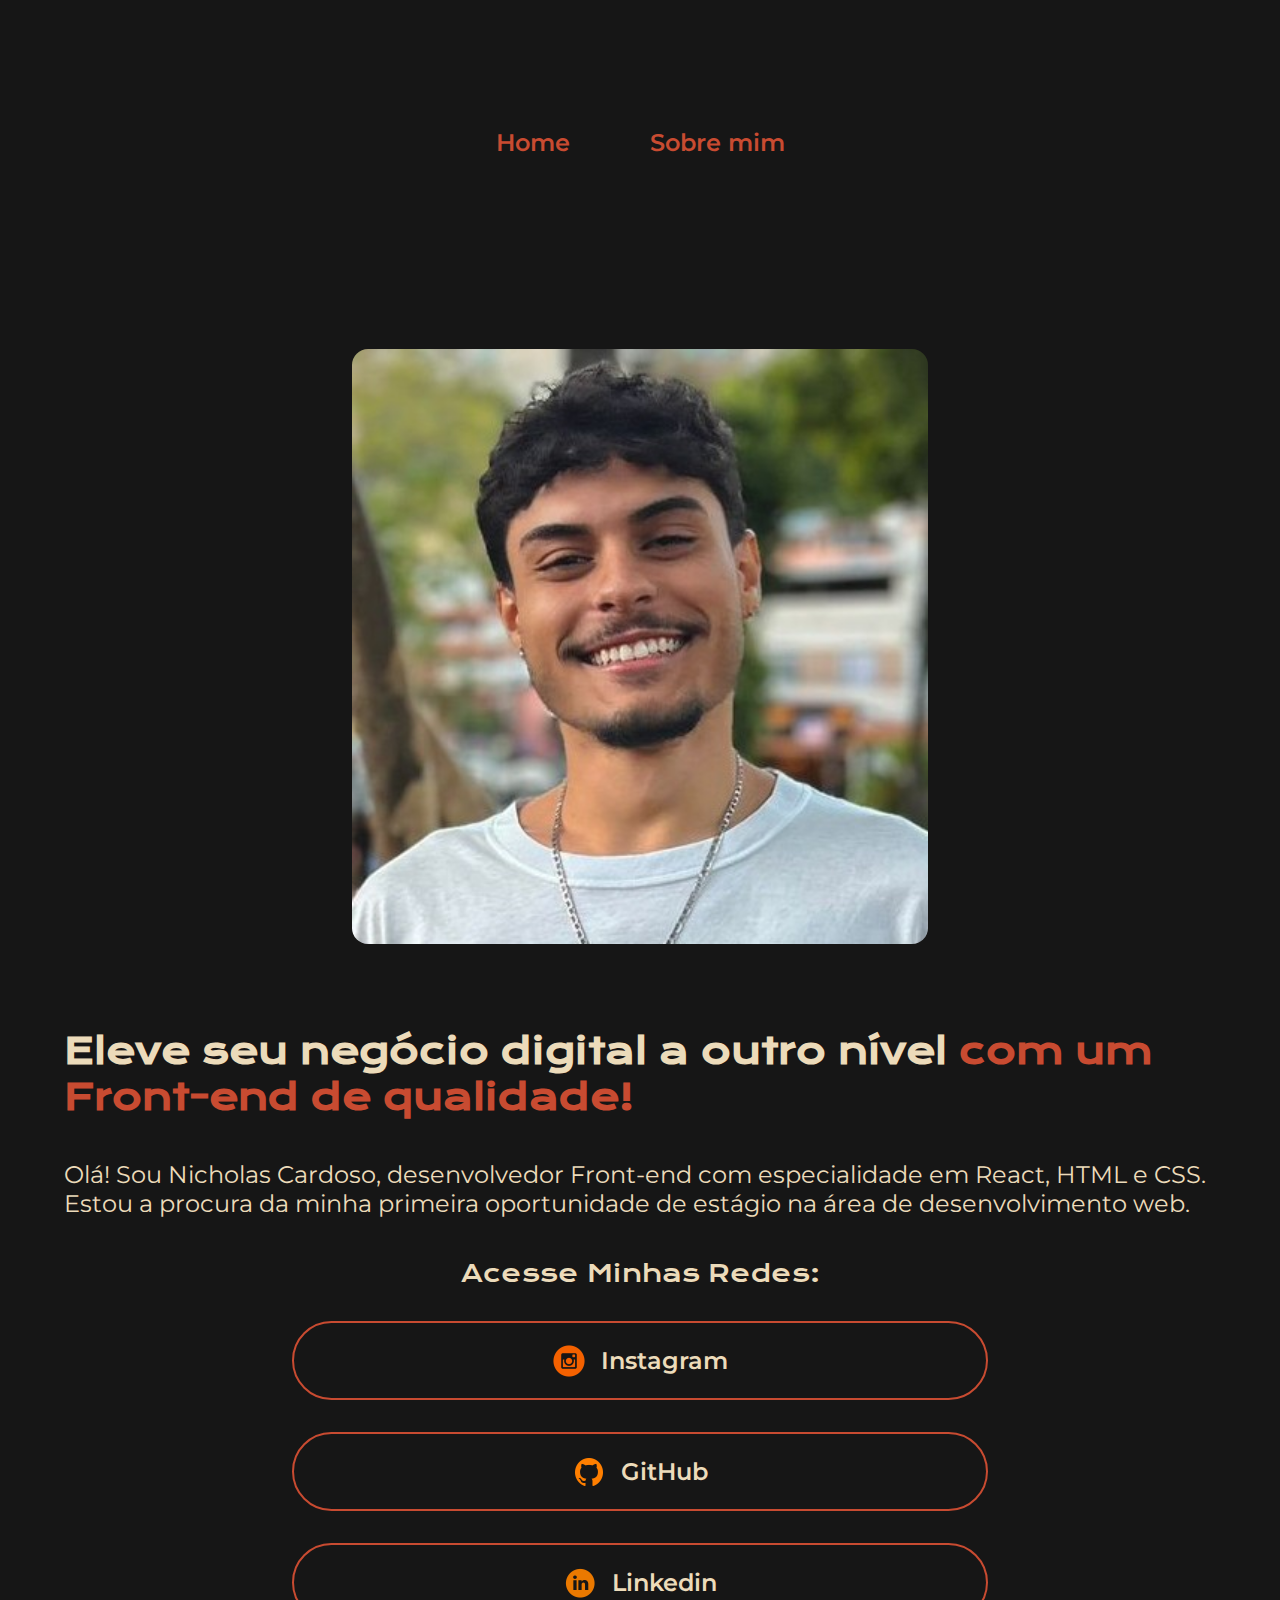
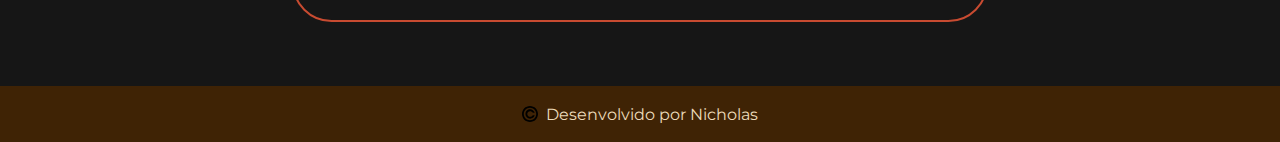
<file: index.html>
<!DOCTYPE html>
<html lang="pt-br">
<head>
    <meta charset="UTF-8">
    <meta http-equiv="X-UA-Compatible" content="IE=edge">
    <meta name="viewport" content="width=device-width, initial-scale=1.0">
    <link rel="stylesheet" href="./styles/style.css">
    <title>Portfolio</title>
    <link rel="icon" href="./assets/icone-de-feuille-orange.png">
</head>
<body>
    <header class="cabecalho">
        <nav class="cabecalho__menu">
            <a href="index.html" class="cabecalho__menu__link">Home</a>
            <a href="about.html" class="cabecalho__menu__link">Sobre mim</a>
        </nav>
    </header>
    <main class="apresentacao">
        <section class="apresentacao__conteudo">
            <h1 class="apresentacao__conteudo__titulo">Eleve seu negócio digital a outro nível <strong class="titulo-destaque">com um Front-end de qualidade!</strong></h1>
            <p class="apresentacao__conteudo__texto">Olá! Sou Nicholas Cardoso, desenvolvedor Front-end com especialidade em React, HTML e CSS. Estou a procura da minha primeira oportunidade de estágio na área de desenvolvimento web.</p>
            <div class="apresentacao__botoes">
                <h2 class="apresentacao__subtitulo">Acesse Minhas Redes:</h2> 
                <a class="apresentacao__botoes__botao" href="https://www.instagram.com/_nicholasct_/"><img src="assets/instagram-icone-orange.png" alt="logo instagram" class="apresentacao__botoes__logo">Instagram</a>

                <a class="apresentacao__botoes__botao" href="https://github.com/Nicholasct"><img src="assets/icone-github-orange.png" alt="logo github" class="apresentacao__botoes__logo">GitHub</a>

                <a class="apresentacao__botoes__botao" href="https://www.linkedin.com/in/nicholas-cardoso-364658223"><img src="assets/icone-linkedin-ronde-orange.png" alt="logo linkedin" class="apresentacao__botoes__logo">Linkedin</a>
            </div>
        </section>
        <img src="assets/img-curriculo.jpg" alt="Minha foto" class="minhaFoto">
    </main>
    <footer class="rodape">
        <img src="assets/copyright-symbol.svg" alt="copyright-symbol" class="copyright">
        <p class="rodape__texto">Desenvolvido por Nicholas</p>
    </footer>
</body>
</html>
</file>
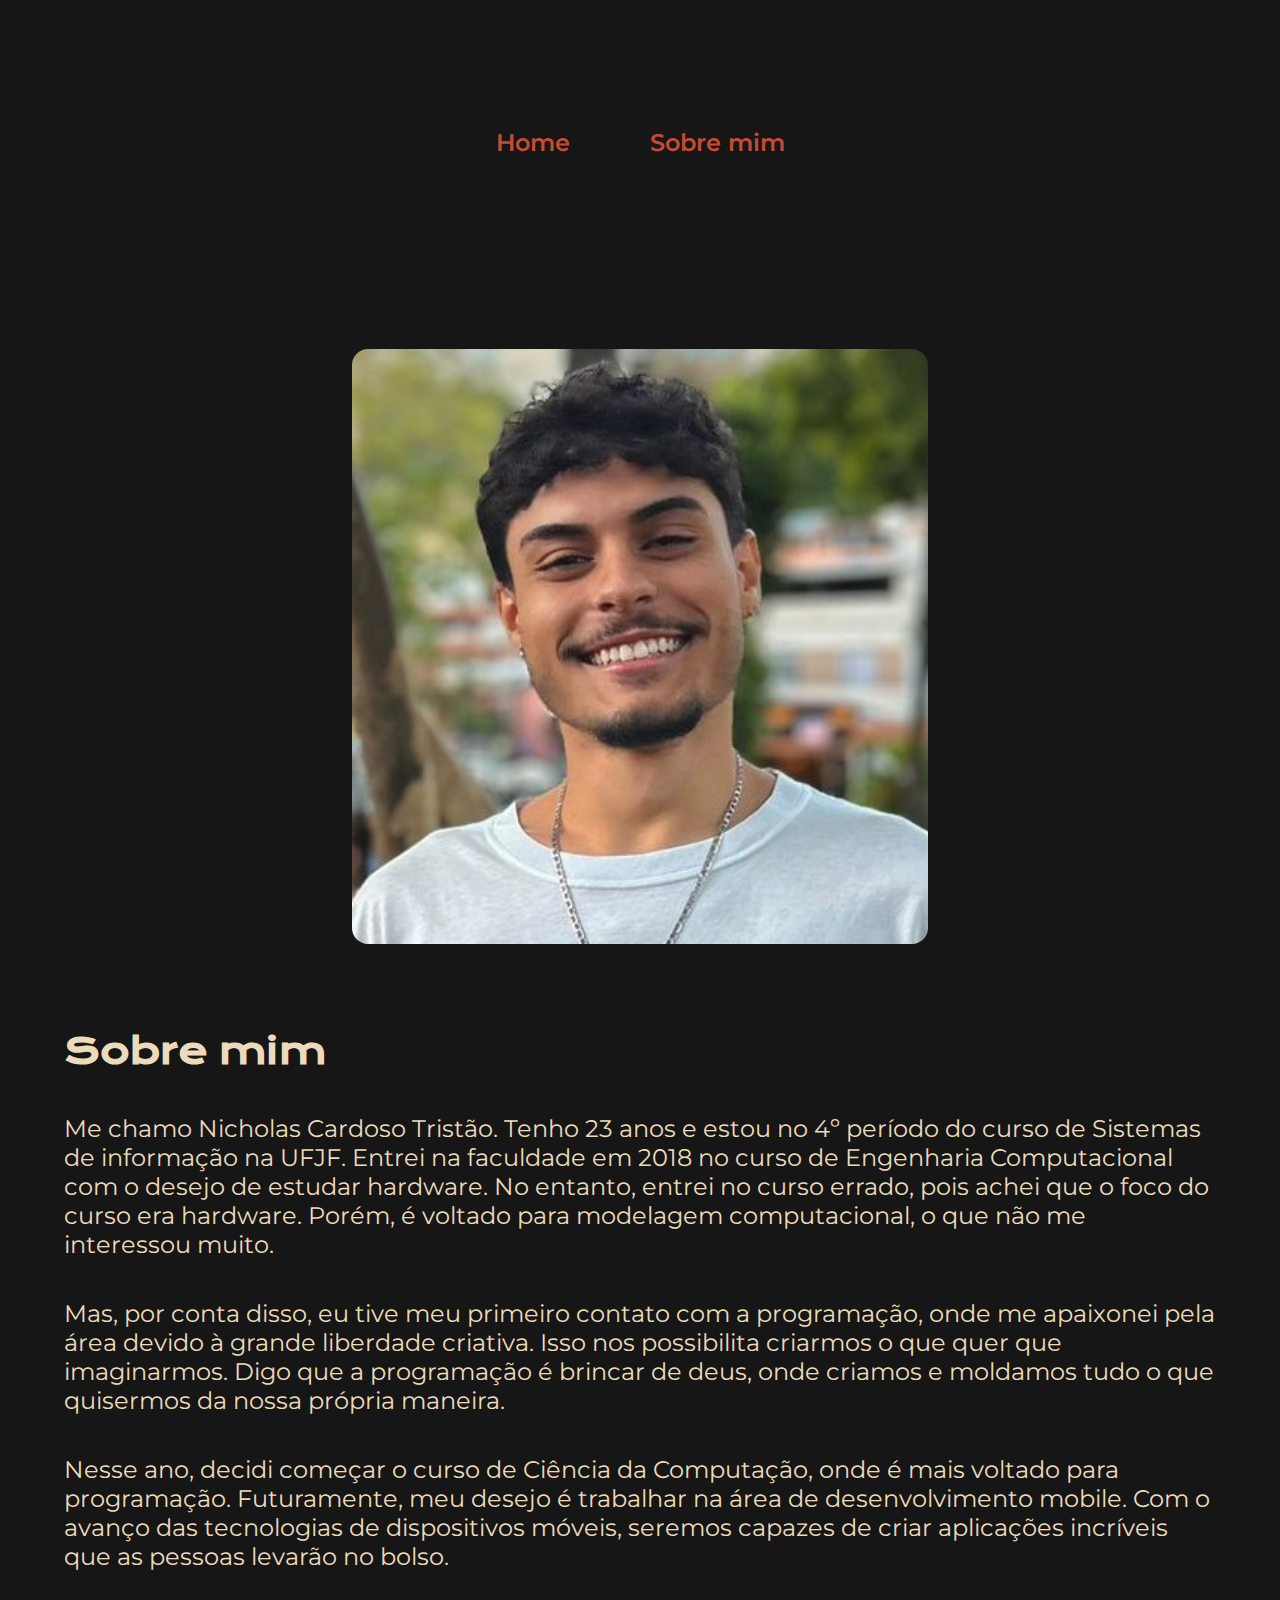
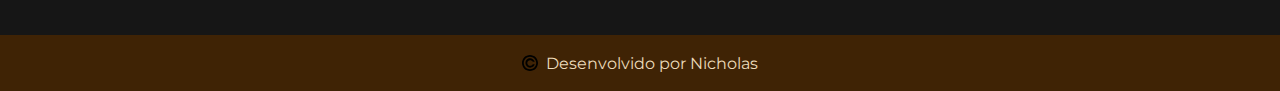
<file: about.html>
<!DOCTYPE html>
<html lang="pt-br">
<head>
    <meta charset="UTF-8">
    <meta name="viewport" content="width=device-width, initial-scale=1.0">
    <link rel="stylesheet" href="./styles/style.css">
    <title>Sobre mim</title>
    <link rel="icon" href="./assets/icone-de-feuille-orange.png">
</head>
<body>
    <header class="cabecalho">
        <nav class="cabecalho__menu">
            <a href="index.html" class="cabecalho__menu__link">Home</a>
            <a href="about.html" class="cabecalho__menu__link">Sobre mim</a>
        </nav>
    </header>
    <main class="apresentacao">
        <section class="apresentacao__conteudo">
            <h1 class="apresentacao__conteudo__titulo">Sobre mim</h1>
            <p class="apresentacao__conteudo__texto">Me chamo Nicholas Cardoso Tristão. Tenho 23 anos e estou no 4º período do curso de Sistemas de informação na UFJF. Entrei na faculdade em 2018 no curso de Engenharia Computacional com o desejo de estudar hardware. No entanto, entrei no curso errado, pois achei que o foco do curso era hardware. Porém, é voltado para modelagem computacional, o que não me interessou muito.</p>
            <p class="apresentacao__conteudo__texto">Mas, por conta disso, eu tive meu primeiro contato com a programação, onde me apaixonei pela área devido à grande liberdade criativa. Isso nos possibilita criarmos o que quer que imaginarmos. Digo que a programação é brincar de deus, onde criamos e moldamos tudo o que quisermos da nossa própria maneira.</p>
            <p class="apresentacao__conteudo__texto">Nesse ano, decidi começar o curso de Ciência da Computação, onde é mais voltado para programação. Futuramente, meu desejo é trabalhar na área de desenvolvimento mobile. Com o avanço das tecnologias de dispositivos móveis, seremos capazes de criar aplicações incríveis que as pessoas levarão no bolso.</p>
        </section>
        <img src="./assets/img-curriculo.jpg" alt="Minha foto" class="minhaFoto">  
    </main>
    <footer class="rodape">
        <img src="assets/copyright-symbol.svg" alt="copyright-symbol" class="copyright">
        <p class="rodape__texto">Desenvolvido por Nicholas</p>
    </footer>
</body>
</html>
</file>
<file: styles/style.css>
@import url('https://fonts.googleapis.com/css2?family=Krona+One&family=Montserrat:wght@400;600&display=swap');

:root{
    --cor-primaria:#161616;
    --cor-secundaria:#ECDBBA;
    --cor-tercearia:#C84B31;
    --cor-hover-botao:#3F2305;
    --cor-hover-nav:darkorange; 
    --font-primaria:'Krona One', sans-serif;
    --font-secundaria:'Montserrat', sans-serif;
}

*{
    margin: 0;
    padding: 0;
}

body {
    box-sizing: border-box;
    background-color: var(--cor-primaria);
}

.cabecalho{
   padding: 2% 0% 0% 8%;
}

.cabecalho__menu{
    display: flex;
    justify-content: flex-start;
    align-items: center;
    gap: 80px;
}

.cabecalho__menu__link{
    color: var(--cor-tercearia);
    text-decoration: none;
    font-family:var(--font-secundaria) ;
    font-size: 1.5rem;
    font-weight: 600;
}

.cabecalho__menu__link:hover{
    color: var(--cor-hover-nav);
}

.apresentacao{
    padding:6% 8%;
    display: flex;
    align-items: flex-start;
    justify-content: space-between;
    gap: 84px;
}

.apresentacao__conteudo{
    width: 50%;
    display:flex;
    flex-direction: column;
    gap: 40px;
}

.apresentacao__conteudo__titulo{
    font-family:var(--font-primaria);
    font-size: 2.25rem;
    color: var(--cor-secundaria);
}
.titulo-destaque{
    color: var(--cor-tercearia);
}
.apresentacao__conteudo__texto{
    font-family: var(--font-secundaria);
    color:var(--cor-secundaria);
    font-size: 1.5rem;
}

.apresentacao__botoes{
    display: flex;
    flex-direction: column;
    align-items: center;
    justify-content: space-between;
    row-gap: 32px;
}

.apresentacao__subtitulo{
    font-family:var(--font-primaria);
    font-size: 1.5rem;
    font-weight: 400;
    color: var(--cor-secundaria);
}

.apresentacao__botoes__logo{
    width: 32px;
    height: 32px;
}

.apresentacao__botoes__botao{
    display: flex;
    justify-content: center;
    align-items: center;
    gap: 16px;
    font-family: var(--font-secundaria);
    font-weight: 600;
    background-color: var(--cor-primaria);
    width: 60%;
    border: 2px solid var(--cor-tercearia);
    border-radius: 50px;
    text-align: center;
    font-size: 1.5rem;
    padding: 21.5px 0px;
    text-decoration: none;
    color: var(--cor-secundaria);
}

.apresentacao__botoes__botao:hover{
    background: var(--cor-hover-botao);
}

.minhaFoto{
    border-radius: 16px;
    width: 50%;
}

.rodape{
    display: flex;
    justify-content: center;
    gap: 8px;
    align-items: center;
    height: 40px;
    background-color: var(--cor-hover-botao);
    padding: 8px;
}

.rodape__texto{
    font-family: var(--font-secundaria);
    font-weight: 400;
    font-size: 1rem;
    color:var(--cor-secundaria) ;
}

.copyright{
    width: 16px;
    height: 16px;
}

@media (max-width:1350px){
    .cabecalho{
        padding: 10%;
    }
    
    .cabecalho__menu{
        justify-content: center;
    }

    .apresentacao{
        flex-direction: column-reverse;
        align-items: center;
        padding: 5%;
    }

    .apresentacao__conteudo{
      width: auto;
    }
  
}
</file>
